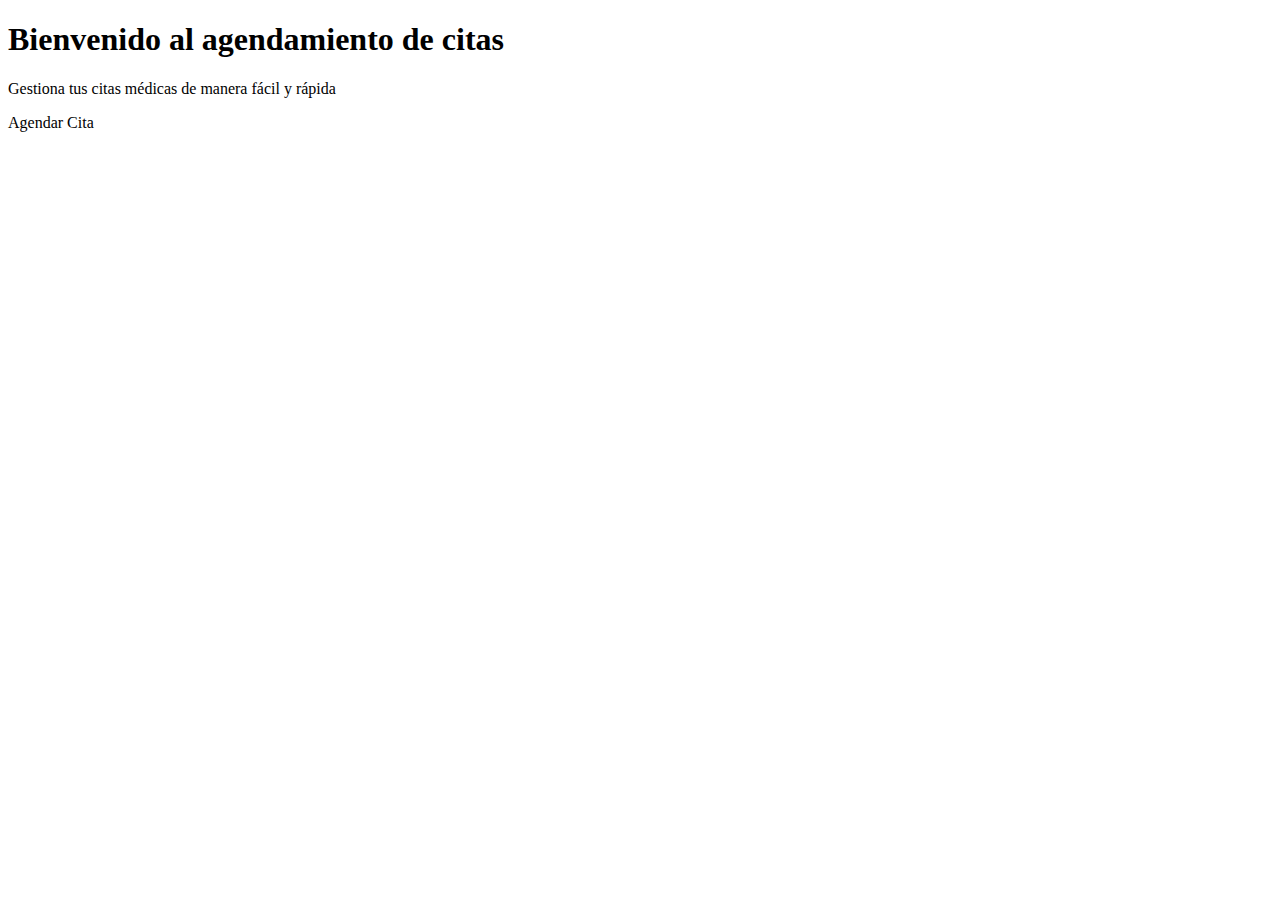
<file: src/main/resources/templates/index.html>
<!DOCTYPE html>
<html xmlns:th="http://www.thymeleaf.org">
<head>
    <meta charset="UTF-8">
    <title>Bienvenido - PaginaCitasWEB</title>
    <link rel="stylesheet" th:href="@{/css/styles.css}">
</head>
<body>
    <h1>Bienvenido al agendamiento de citas</h1>
    <p>Gestiona tus citas médicas de manera fácil y rápida</p>

    <!-- Botón vuelve a ser "Agendar Cita" -->
    <a th:href="@{/login}" class="btn">Agendar Cita</a>

</body>
</html>
</file>
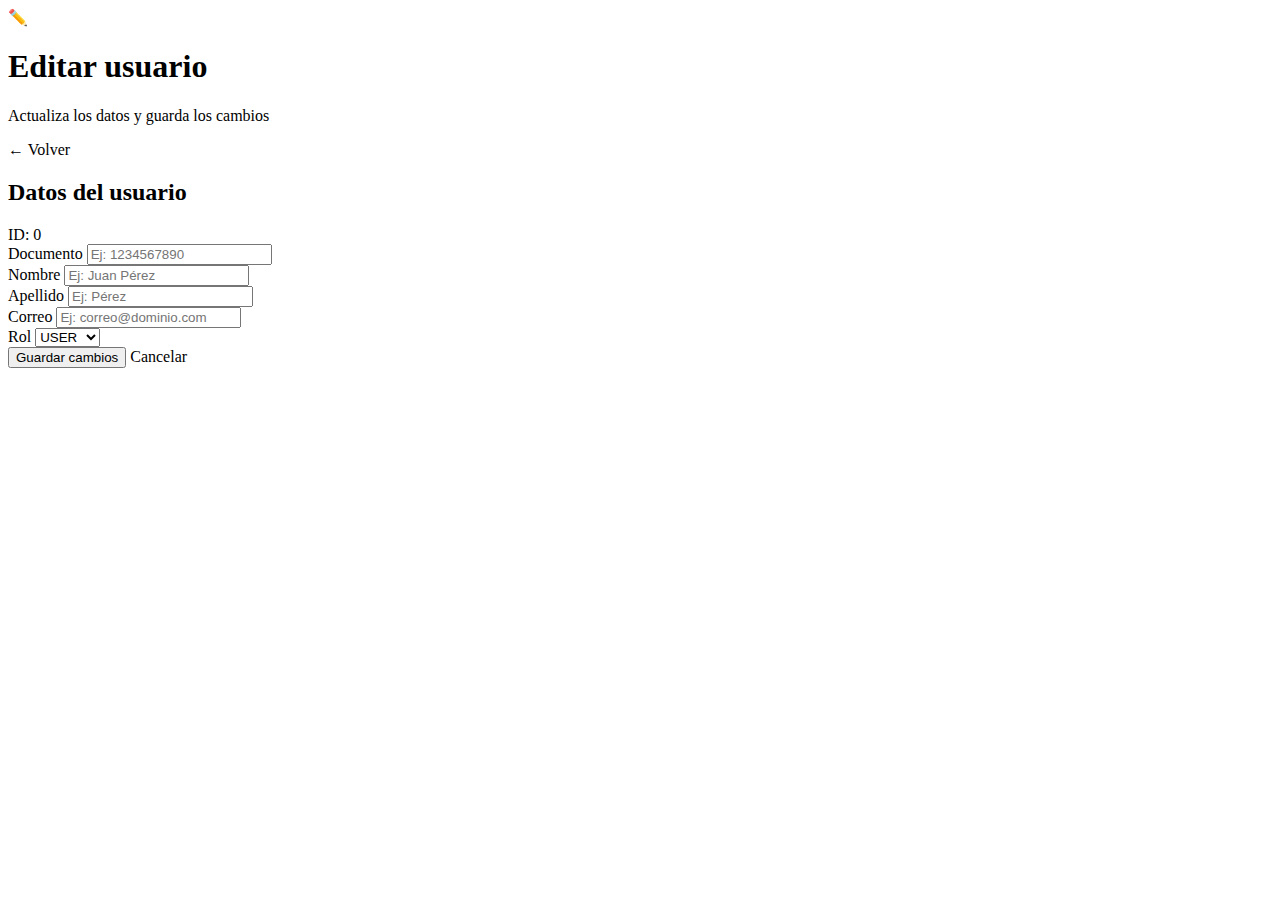
<file: src/main/resources/templates/editarusuario.html>
<!DOCTYPE html>
<html lang="es" xmlns:th="http://www.thymeleaf.org">
<head>
  <meta charset="UTF-8" />
  <meta name="viewport" content="width=device-width, initial-scale=1" />
  <title>Editar Usuario</title>

  <link rel="stylesheet" th:href="@{/css/styles-admin.css}">
  <link rel="stylesheet" th:href="@{/css/editar-usuario.css}">
</head>

<body>
  <main class="page">
    <!-- fondo decorativo -->
    <div class="bg-blur b1" aria-hidden="true"></div>
    <div class="bg-blur b2" aria-hidden="true"></div>

    <header class="topbar">
      <div class="topbar__title">
        <div class="icon">✏️</div>
        <div>
          <h1>Editar usuario</h1>
          <p>Actualiza los datos y guarda los cambios</p>
        </div>
      </div>

      <a th:href="@{/admin/usuarios}" class="btn btn--ghost">← Volver</a>
    </header>

    <section class="card card--form">
      <div class="card__head">
        <h2>Datos del usuario</h2>
        <span class="chip" th:text="'ID: ' + ${usuarioId}">ID: 0</span>
      </div>

      <form class="form"
            th:action="@{'/admin/usuarios/editar/' + ${usuarioId}}"
            th:object="${usuarioEditDTO}"
            method="post">
            

        <div class="grid">
          <div class="field">
            <label>Documento</label>
            <input type="text" th:field="*{documento}" required placeholder="Ej: 1234567890">
          </div>

          <div class="field">
            <label>Nombre</label>
            <input type="text" th:field="*{nombre}" required placeholder="Ej: Juan Pérez">
          </div>

          <div class="field">
             <label>Apellido</label>
             <input type="text" th:field="*{apellido}"required placeholder="Ej: Pérez">
        </div>

          <div class="field">
            <label>Correo</label>
            <input type="email" th:field="*{correo}" required placeholder="Ej: correo@dominio.com">
          </div>

          <div class="field">
            <label>Rol</label>
            <select th:field="*{rol}">
              <option value="USER">USER</option>
              <option value="ADMIN">ADMIN</option>
            </select>
          </div>
        </div>

        <div class="form-actions">
          <button type="submit" class="btn btn--primary">Guardar cambios</button>
          <a th:href="@{/admin/usuarios}" class="btn btn--soft">Cancelar</a>
        </div>
      </form>
    </section>
  </main>
</body>
</html>
</file>
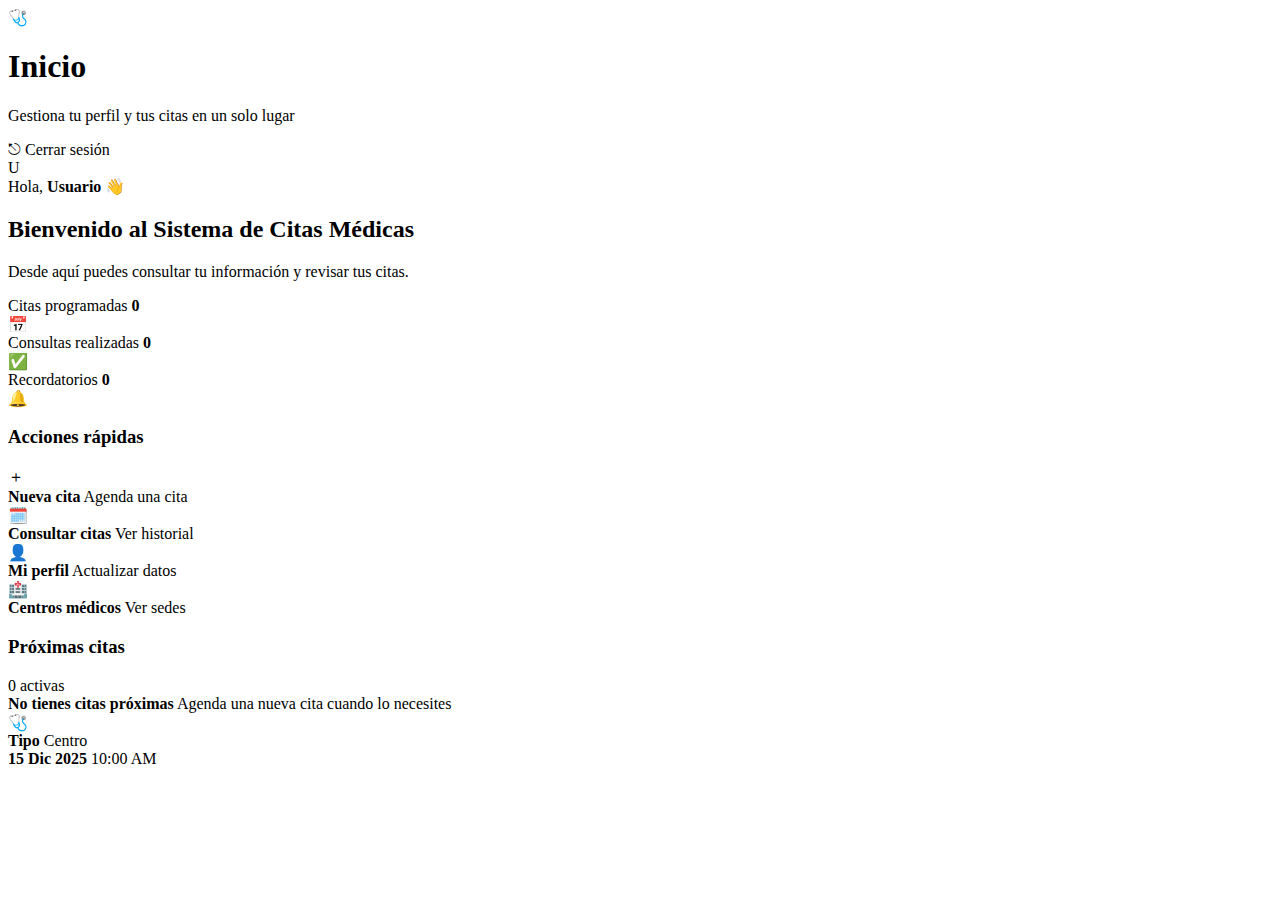
<file: src/main/resources/templates/home.html>
<!DOCTYPE html>
<html lang="es" xmlns:th="http://www.thymeleaf.org">
<head>
  <meta charset="UTF-8" />
  <meta name="viewport" content="width=device-width, initial-scale=1" />
  <title>Inicio</title>

  <link rel="stylesheet" th:href="@{/css/home-dashboard.css}">
</head>

<body>
  <main class="dash">
    <!-- blobs -->
    <div class="blob blob--a" aria-hidden="true"></div>
    <div class="blob blob--b" aria-hidden="true"></div>
    <div class="blob blob--c" aria-hidden="true"></div>

    <!-- Topbar -->
    <header class="topbar">
      <div class="topbar__left">
        <div class="brandIcon" aria-hidden="true">🩺</div>
        <div class="brandText">
          <h1>Inicio</h1>
          <p>Gestiona tu perfil y tus citas en un solo lugar</p>
        </div>
      </div>

      <a th:href="@{/logout}" class="btn btn--danger">
        <span class="btn__icon" aria-hidden="true">⎋</span>
        Cerrar sesión
      </a>
    </header>

    <!-- Content -->
    <section class="container">

      <!-- Hero -->
      <div class="hero">
        <div class="hero__avatar" aria-hidden="true">
          <span th:text="${#strings.substring(session.usuarioNombre,0,1)}">U</span>
        </div>

        <div class="hero__text">
          <div class="hero__hello">
            Hola, <b th:text="${session.usuarioNombre}">Usuario</b> 👋
          </div>
          <h2>Bienvenido al Sistema de Citas Médicas</h2>
          <p>Desde aquí puedes consultar tu información y revisar tus citas.</p>
        </div>
      </div>

      <!-- Stats -->
      <div class="stats">
        <div class="stat">
          <div class="stat__meta">
            <span>Citas programadas</span>
            <b th:text="${citasProgramadas}">0</b>
          </div>
          <div class="stat__icon stat__icon--blue" aria-hidden="true">📅</div>
        </div>

        <div class="stat">
          <div class="stat__meta">
            <span>Consultas realizadas</span>
            <b th:text="${consultasRealizadas}">0</b>
          </div>
          <div class="stat__icon stat__icon--green" aria-hidden="true">✅</div>
        </div>

        <div class="stat">
          <div class="stat__meta">
            <span>Recordatorios</span>
            <b th:text="${recordatorios}">0</b>
          </div>
          <div class="stat__icon stat__icon--purple" aria-hidden="true">🔔</div>
        </div>
      </div>

      <!-- Grid bottom -->
      <div class="grid">
        <!-- Quick actions -->
        <section class="panel">
          <div class="panel__head">
            <h3>Acciones rápidas</h3>
          </div>

          <div class="actions">
  <a th:href="@{/usuario/citas/disponibles}" class="actionCard">
    <div class="actionIcon actionIcon--blue" aria-hidden="true">＋</div>
    <div class="actionText">
      <b>Nueva cita</b>
      <span>Agenda una cita</span>
    </div>
  </a>

  <a th:href="@{/usuario/citas/historial}" class="actionCard">
    <div class="actionIcon actionIcon--purple" aria-hidden="true">🗓️</div>
    <div class="actionText">
      <b>Consultar citas</b>
      <span>Ver historial</span>
    </div>
  </a>

  <a th:href="@{/usuario/perfil}" class="actionCard">
    <div class="actionIcon actionIcon--teal" aria-hidden="true">👤</div>
    <div class="actionText">
      <b>Mi perfil</b>
      <span>Actualizar datos</span>
    </div>
  </a>

  <a th:href="@{/usuario/citas/centros}" class="actionCard">
    <div class="actionIcon actionIcon--orange" aria-hidden="true">🏥</div>
    <div class="actionText">
      <b>Centros médicos</b>
      <span>Ver sedes</span>
    </div>
  </a>
</div>

        </section>

        <!-- Next appointments (dummy UI) -->
        <section class="panel panel--right">
  <div class="panel__head panel__head--row">
    <h3>Próximas citas</h3>
    <span class="pill" th:text="${#lists.size(proximasCitas)} + ' activas'">0 activas</span>
  </div>

  <div class="apptList" th:if="${#lists.isEmpty(proximasCitas)}">
    <div class="appt">
      <div class="appt__info">
        <b>No tienes citas próximas</b>
        <span>Agenda una nueva cita cuando lo necesites</span>
      </div>
    </div>
  </div>

  <div class="apptList" th:if="${!#lists.isEmpty(proximasCitas)}">
    <div class="appt" th:each="c : ${proximasCitas}">
      <div class="appt__icon" aria-hidden="true">🩺</div>

      <div class="appt__info">
        <b th:text="${c.tipo}">Tipo</b>
        <span th:text="${c.centroMedico}">Centro</span>
      </div>

      <div class="appt__date">
        <b th:text="${#temporals.format(c.fechaHora,'dd MMM yyyy')}">15 Dic 2025</b>
        <span th:text="${#temporals.format(c.fechaHora,'hh:mm a')}">10:00 AM</span>
      </div>
    </div>
  </div>
</section>
  </main>
</body>
</html>
</file>
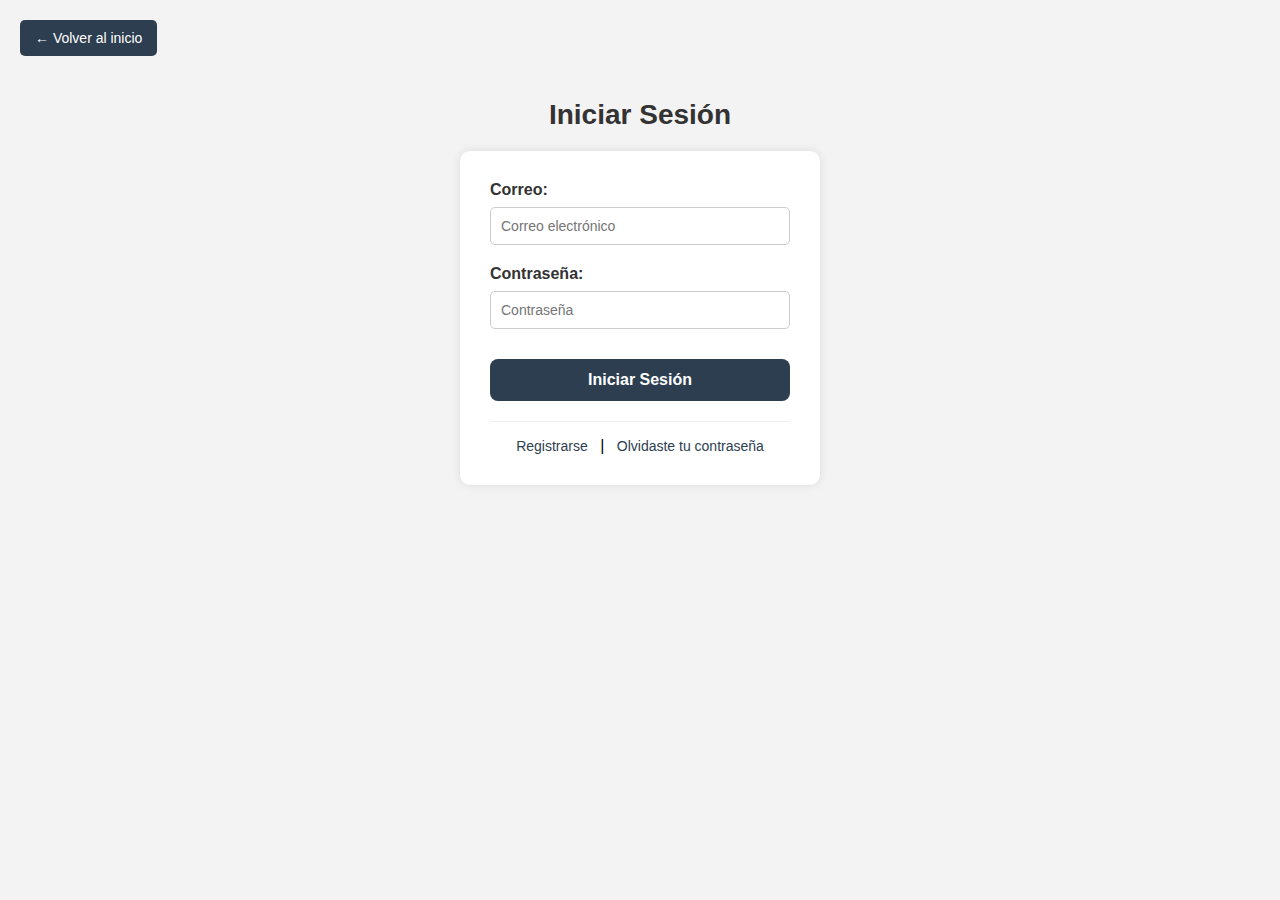
<file: src/main/resources/templates/login.html>
<!DOCTYPE html>
<html xmlns:th="http://www.thymeleaf.org">
<head>
    <meta charset="UTF-8">
    <title>Iniciar Sesión - PaginaCitasWEB</title>
    <style>
        body {
            font-family: Arial, sans-serif;
            background-color: #f3f3f3;
            text-align: center;
            padding-top: 80px;
            margin: 0;
            position: relative;
        }
        h1 {
            color: #333;
            font-size: 28px;
            margin-bottom: 20px;
        }
        form {
            background-color: #fff;
            padding: 30px;
            display: inline-block;
            border-radius: 10px;
            box-shadow: 0 0 10px rgba(0,0,0,0.1);
            width: 300px;
        }
        .form-group {
            margin-bottom: 20px;
            text-align: left;
        }
        label {
            display: block;
            margin-bottom: 8px;
            font-weight: bold;
            color: #333;
        }
        input {
            width: 100%;
            padding: 10px;
            border-radius: 5px;
            border: 1px solid #ccc;
            box-sizing: border-box;
            font-size: 14px;
        }
        input:focus {
            outline: none;
            border-color: #2c3e50;
            box-shadow: 0 0 5px rgba(44, 62, 80, 0.3);
        }
        .btn {
            margin-top: 10px;
            width: 100%;
            background-color: #2c3e50;
            color: white;
            padding: 12px;
            border: none;
            border-radius: 8px;
            cursor: pointer;
            font-size: 16px;
            transition: 0.3s;
            font-weight: bold;
        }
        .btn:hover {
            background-color: #1a252f;
        }
        .error {
            color: red;
            margin-top: 15px;
            margin-bottom: 15px;
        }
        .links {
            margin-top: 20px;
            padding-top: 15px;
            border-top: 1px solid #eee;
        }
        .links a {
            margin: 0 8px;
            color: #2c3e50;
            text-decoration: none;
            font-size: 14px;
        }
        .links a:hover {
            text-decoration: underline;
            color: #1a252f;
        }
        .back-btn {
            position: absolute;
            top: 20px;
            left: 20px;
            background-color: #2c3e50;
            color: white;
            padding: 10px 15px;
            border: none;
            border-radius: 5px;
            cursor: pointer;
            text-decoration: none;
            display: inline-block;
            font-size: 14px;
            transition: 0.3s;
        }
        .back-btn:hover {
            background-color: #1a252f;
        }
    </style>
</head>
<body>

    <!-- Botón Volver al inicio en la esquina superior izquierda -->
    <a th:href="@{/}" class="back-btn">← Volver al inicio</a>

    <h1>Iniciar Sesión</h1>

    <!-- Mostrar mensaje de error si existe -->
    <p th:if="${error}" th:text="${error}" class="error"></p>

    <!-- Formulario de login -->
    <form th:action="@{/login}" method="post">
        <div class="form-group">
            <label for="correo">Correo:</label>
            <input type="email" id="correo" name="correo" placeholder="Correo electrónico" required>
        </div>

        <div class="form-group">
            <label for="contrasena">Contraseña:</label>
            <input type="password" id="contrasena" name="contrasena" placeholder="Contraseña" required>
        </div>

        <button type="submit" class="btn">Iniciar Sesión</button>
        
        <div class="links">
            <a th:href="@{/registro}">Registrarse</a> |
            <a th:href="@{/reset-password}">Olvidaste tu contraseña</a>
        </div>
    </form>

</body>
</html>
</file>
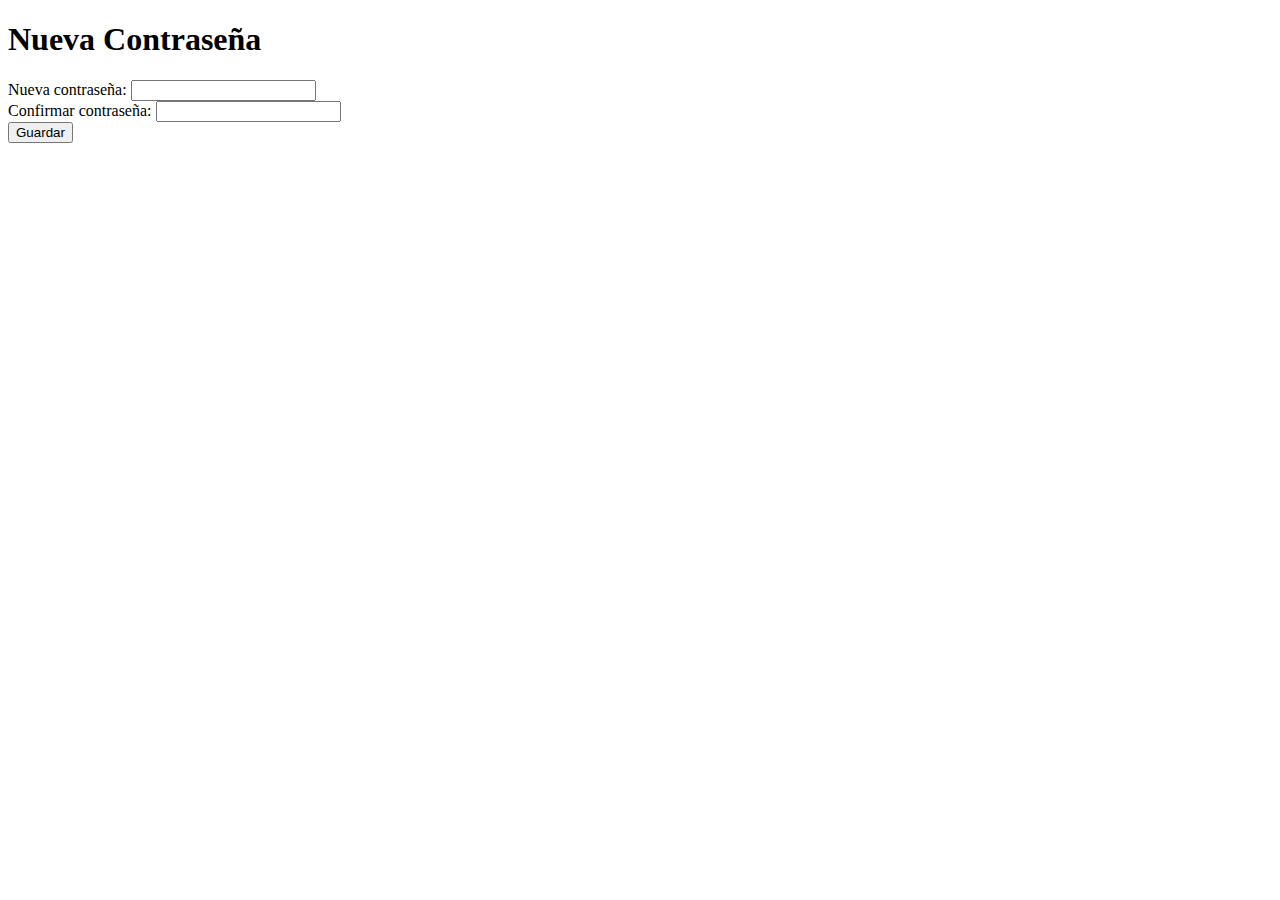
<file: src/main/resources/templates/nueva-contrasena.html>
<!DOCTYPE html>
<html xmlns:th="http://www.thymeleaf.org">
<head>
    <title>Nueva Contraseña</title>
</head>
<body>
    <h1>Nueva Contraseña</h1>

    <form th:action="@{/reset-password/update}" method="post">
        <input type="hidden" name="correo" th:value="${correo}">
        <label>Nueva contraseña:</label>
        <input type="password" name="contrasena" required><br>

        <label>Confirmar contraseña:</label>
        <input type="password" name="confirmarContrasena" required><br>

        <button type="submit">Guardar</button>
    </form>

    <p th:if="${error}" style="color:red" th:text="${error}"></p>
    <p th:if="${mensaje}" style="color:green" th:text="${mensaje}"></p>
</body>
</html>
</file>
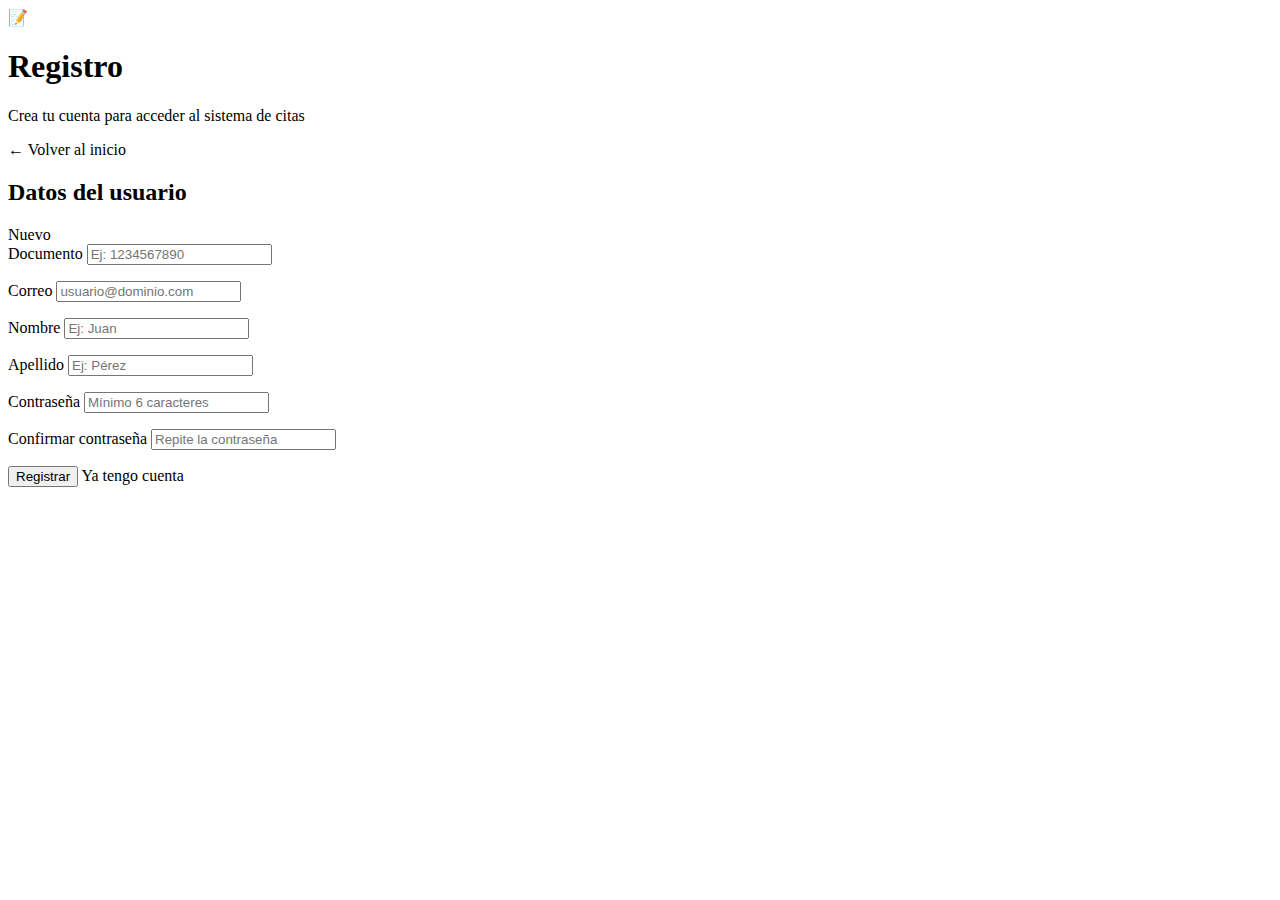
<file: src/main/resources/templates/registro.html>
<!DOCTYPE html>
<html lang="es" xmlns:th="http://www.thymeleaf.org">
<head>
  <meta charset="UTF-8" />
  <meta name="viewport" content="width=device-width, initial-scale=1" />
  <title>Registro de Usuario</title>

  <!-- base del proyecto -->
  <link rel="stylesheet" th:href="@{/css/styles-admin.css}">
  <!-- estilos SOLO de registro -->
  <link rel="stylesheet" th:href="@{/css/registro.css}">
</head>

<body>
  <main class="page page--auth">
    <!-- fondo decorativo -->
    <div class="bg-blur b1" aria-hidden="true"></div>
    <div class="bg-blur b2" aria-hidden="true"></div>

    <header class="topbar topbar--auth">
      <div class="topbar__title">
        <div class="icon">📝</div>
        <div>
          <h1>Registro</h1>
          <p>Crea tu cuenta para acceder al sistema de citas</p>
        </div>
      </div>

      <a th:href="@{/login}" class="btn btn--ghost">← Volver al inicio</a>
    </header>

    <section class="card card--form card--auth">
      <div class="card__head">
        <h2>Datos del usuario</h2>
        <span class="chip">Nuevo</span>
      </div>

      <form class="form"
            th:action="@{/registrar}"
            th:object="${usuarioDTO}"
            method="post"
            id="registroForm"
            novalidate>

        <div class="grid grid--2">
          <div class="field">
            <label for="documento">Documento</label>
            <input type="text" th:field="*{documento}" id="documento" placeholder="Ej: 1234567890" required>
            <p class="error" id="errorDocumento"
               th:if="${#fields.hasErrors('documento')}" th:errors="*{documento}"></p>
          </div>

          <div class="field">
            <label for="correo">Correo</label>
            <input type="email" th:field="*{correo}" id="correo" placeholder="usuario@dominio.com" required>
            <p class="error" id="errorCorreo"
               th:if="${#fields.hasErrors('correo')}" th:errors="*{correo}"></p>
          </div>

          <div class="field">
            <label for="nombre">Nombre</label>
            <input type="text" th:field="*{nombre}" id="nombre" placeholder="Ej: Juan" required>
            <p class="error" th:if="${#fields.hasErrors('nombre')}" th:errors="*{nombre}"></p>
          </div>

          <div class="field">
            <label for="apellido">Apellido</label>
            <input type="text" th:field="*{apellido}" id="apellido" placeholder="Ej: Pérez" required>
            <p class="error" th:if="${#fields.hasErrors('apellido')}" th:errors="*{apellido}"></p>
          </div>

          <div class="field">
            <label for="contrasena">Contraseña</label>
            <input type="password" th:field="*{contrasena}" id="contrasena" placeholder="Mínimo 6 caracteres" required>
            <p class="error" th:if="${#fields.hasErrors('contrasena')}" th:errors="*{contrasena}"></p>
          </div>

          <div class="field">
            <label for="confirmarContrasena">Confirmar contraseña</label>
            <input type="password" th:field="*{confirmarContrasena}" id="confirmarContrasena" placeholder="Repite la contraseña" required>
            <p class="error" th:if="${#fields.hasErrors('confirmarContrasena')}" th:errors="*{confirmarContrasena}"></p>
          </div>
        </div>

        <div class="form-actions form-actions--bottom">
          <button type="submit" class="btn btn--primary">Registrar</button>
          <a th:href="@{/login}" class="btn btn--soft">Ya tengo cuenta</a>
        </div>

        <div th:if="${mensaje}" class="alert alert--ok" th:text="${mensaje}"></div>
      </form>
    </section>
  </main>

  <script>
    const formulario = document.getElementById('registroForm');
    const documentoInput = document.getElementById('documento');
    const correoInput = document.getElementById('correo');
    const errorCorreo = document.getElementById('errorCorreo');
    const contrasenaInput = document.getElementById('contrasena');
    const confirmarContrasenaInput = document.getElementById('confirmarContrasena');
    const nombreInput = document.getElementById('nombre');
    const apellidoInput = document.getElementById('apellido');

    // Documento: solo números
    documentoInput.addEventListener('input', function() {
      this.value = this.value.replace(/\D/g, '');
    });

    // Correo: validación en tiempo real
    correoInput.addEventListener('input', function() {
      const regex = /^[^\s@]+@[^\s@]+\.[^\s@]+$/;
      if (!regex.test(this.value)) {
        errorCorreo.textContent = "El correo debe tener un formato válido (ej: usuario@dominio.com)";
      } else {
        errorCorreo.textContent = "";
      }
    });

    // Validación antes de enviar
    formulario.addEventListener('submit', function(e) {
      if (!documentoInput.value || !nombreInput.value || !correoInput.value || !apellidoInput.value ||
          !contrasenaInput.value || !confirmarContrasenaInput.value) {
        alert("Todos los campos deben ser diligenciados completamente.");
        e.preventDefault();
        return;
      }

      if (contrasenaInput.value !== confirmarContrasenaInput.value) {
        alert("Las contraseñas no coinciden.");
        e.preventDefault();
        return;
      }

      const regex = /^[^\s@]+@[^\s@]+\.[^\s@]+$/;
      if (!regex.test(correoInput.value)) {
        alert("El correo no tiene un formato válido.");
        e.preventDefault();
      }
    });
  </script>
</body>
</html>
</file>
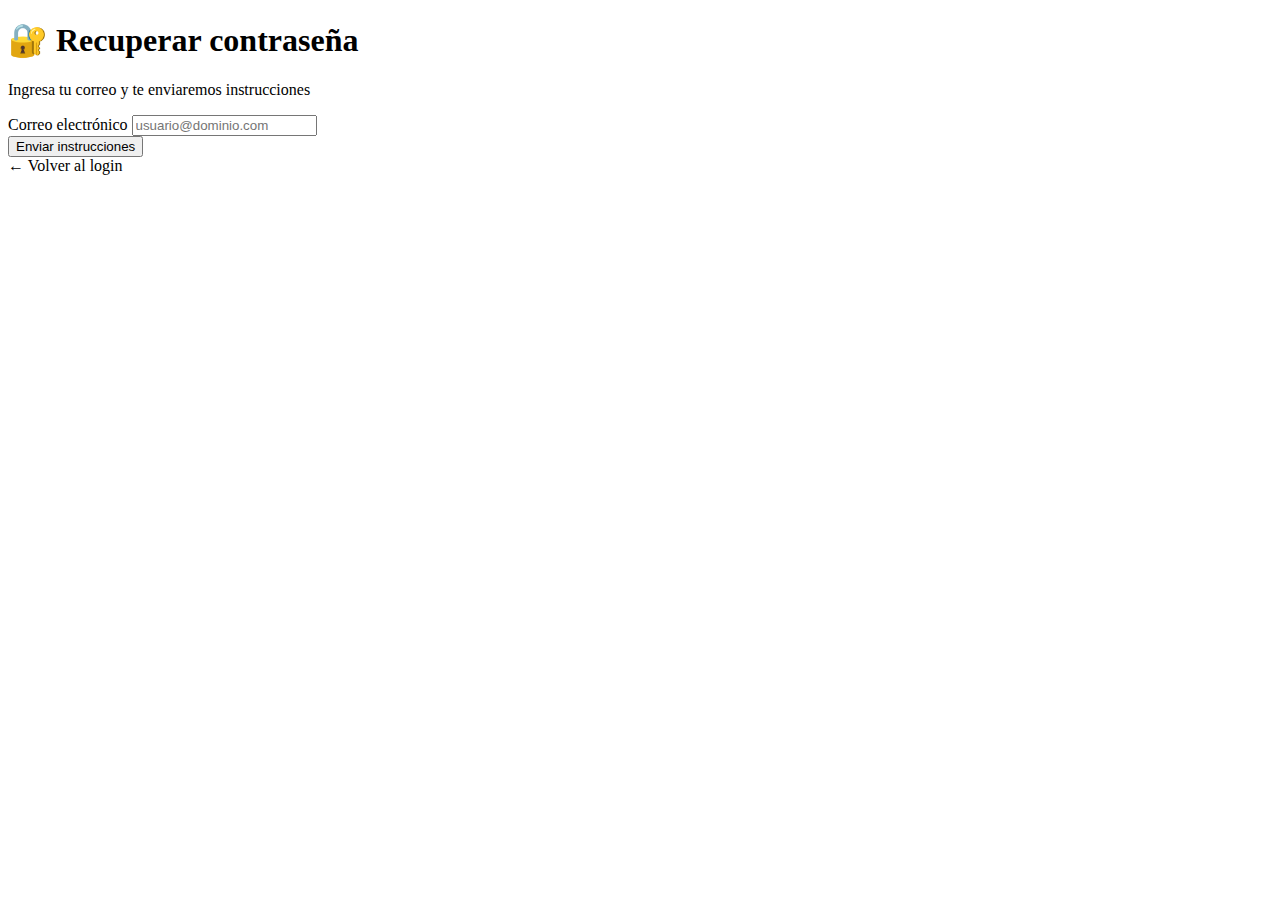
<file: src/main/resources/templates/reset-password.html>
<!DOCTYPE html>
<html lang="es" xmlns:th="http://www.thymeleaf.org">
<head>
    <meta charset="UTF-8">
    <title>Recuperar Contraseña</title>

    <!-- CSS base del proyecto -->
    <link rel="stylesheet" th:href="@{/css/styles-admin.css}">
    <!-- CSS específico -->
    <link rel="stylesheet" th:href="@{/css/reset-password.css}">
</head>
<body>

<main class="auth-page">

    <section class="card card--auth">

        <header class="card__head">
            <h1>🔐 Recuperar contraseña</h1>
            <p>Ingresa tu correo y te enviaremos instrucciones</p>
        </header>

        <!-- Mensaje de error -->
        <p class="alert alert--error" th:if="${error}" th:text="${error}"></p>

        <form class="form" th:action="@{/reset-password}" method="post">

            <div class="field">
                <label for="correo">Correo electrónico</label>
                <input
                        type="email"
                        id="correo"
                        name="correo"
                        placeholder="usuario@dominio.com"
                        required>
            </div>

            <button type="submit" class="btn btn--primary btn--full">
                Enviar instrucciones
            </button>
        </form>

        <footer class="card__footer">
            <a th:href="@{/login}" class="back-login">
    ← Volver al login
</a>
            </a>
        </footer>

    </section>

</main>

</body>
</html>
</file>
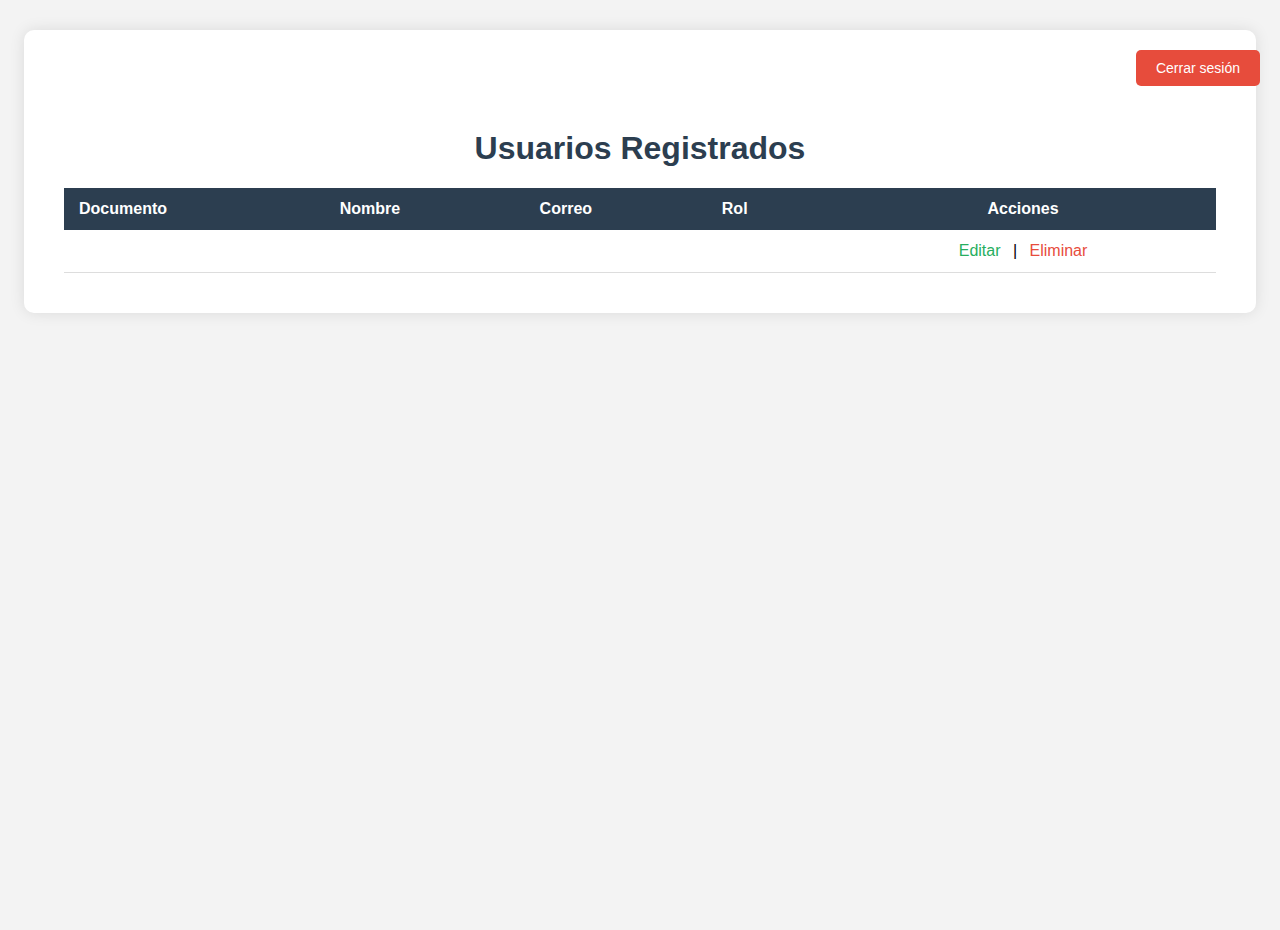
<file: src/main/resources/templates/usuarios.html>
<!DOCTYPE html>
<html xmlns:th="http://www.thymeleaf.org">
<head>
    <meta charset="UTF-8">
    <title>Usuarios Registrados</title>
    <style>
        body {
            font-family: Arial, sans-serif;
            background-color: #f3f3f3;
            margin: 0;
            padding: 0;
            position: relative;
            min-height: 100vh;
        }
        h1 {
            color: #2c3e50;
            text-align: center;
            margin-top: 60px;
            font-size: 32px;
        }
        .logout-btn {
            position: absolute;
            top: 20px;
            right: 20px;
            background-color: #e74c3c;
            color: white;
            padding: 10px 20px;
            border: none;
            border-radius: 5px;
            cursor: pointer;
            text-decoration: none;
            font-size: 14px;
            transition: 0.3s;
        }
        .logout-btn:hover {
            background-color: #c0392b;
        }
        .users-container {
            background-color: white;
            padding: 40px;
            border-radius: 10px;
            box-shadow: 0 0 15px rgba(0,0,0,0.1);
            max-width: 90%;
            margin: 0 auto;
            margin-top: 30px;
            overflow-x: auto;
        }
        table {
            width: 100%;
            border-collapse: collapse;
            margin-top: 20px;
        }
        th {
            background-color: #2c3e50;
            color: white;
            padding: 12px 15px;
            text-align: left;
            font-weight: bold;
        }
        td {
            padding: 12px 15px;
            border-bottom: 1px solid #ddd;
        }
        tr:hover {
            background-color: #f5f5f5;
        }
        .actions {
            text-align: center;
            white-space: nowrap;
        }
        .actions a {
            color: #2980b9;
            text-decoration: none;
            padding: 5px 8px;
            border-radius: 3px;
            transition: 0.3s;
        }
        .actions a:hover {
            background-color: #e8f4f8;
            text-decoration: underline;
        }
        .actions a:first-child {
            color: #27ae60;
        }
        .actions a:last-child {
            color: #e74c3c;
        }
    </style>
</head>
<body>

    <!-- Botón Cerrar sesión en la esquina superior derecha -->
    <button onclick="window.location.href='/logout'" class="logout-btn">Cerrar sesión</button>

    <div class="users-container">
        <h1>Usuarios Registrados</h1>
        
        <table>
            <thead>
                <tr>
                    <th>Documento</th>
                    <th>Nombre</th>
                    <th>Correo</th>
                    <th>Rol</th>
                    <th class="actions">Acciones</th>
                </tr>
            </thead>
            <tbody>
                <tr th:each="usuario : ${usuarios}">
                    <td th:text="${usuario.documento}"></td>
                    <td th:text="${usuario.nombre}"></td>
                    <td th:text="${usuario.correo}"></td>
                    <td th:text="${usuario.rol}"></td>
                    <td class="actions">
                        <a th:href="@{'/usuarios/editar/' + ${usuario.id}}">Editar</a>
                        |
                        <a th:href="@{'/usuarios/eliminar/' + ${usuario.id}}" 
                           onclick="return confirm('¿Desea eliminar este usuario?');">Eliminar</a>
                    </td>
                </tr>
            </tbody>
        </table>
    </div>

</body>
</html>
</file>
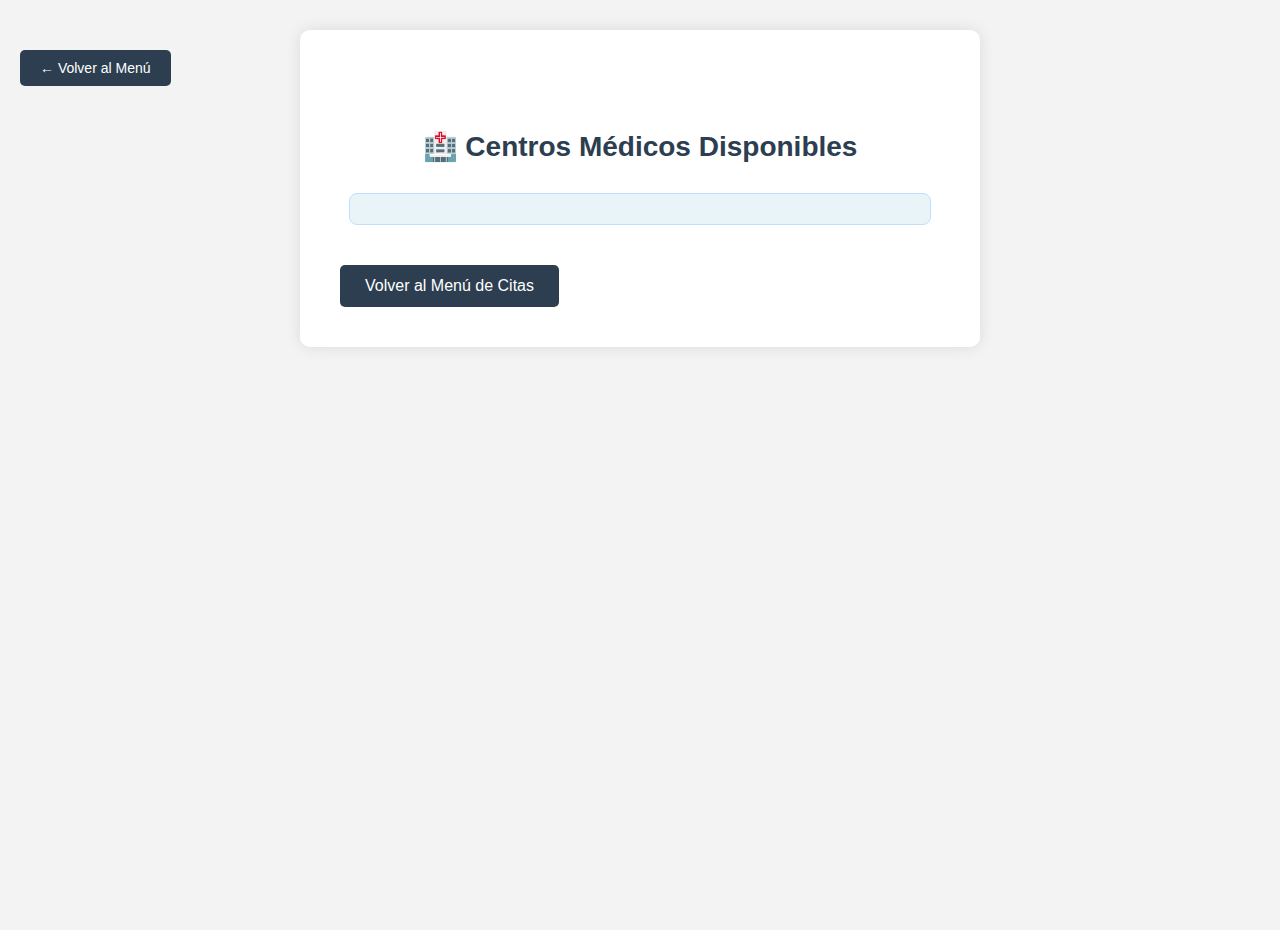
<file: src/main/resources/templates/usuario/centrosMedicos.html>
<!DOCTYPE html>
<html xmlns:th="http://www.thymeleaf.org">
<head>
    <meta charset="UTF-8">
    <title>Centros Médicos</title>
    <style>
        body {
            font-family: Arial, sans-serif;
            background-color: #f3f3f3;
            margin: 0;
            padding: 0;
            position: relative;
            min-height: 100vh;
        }
        h2 {
            color: #2c3e50;
            text-align: center;
            margin-top: 60px;
            font-size: 28px;
        }
        .back-btn {
            position: absolute;
            top: 20px;
            left: 20px;
            background-color: #2c3e50;
            color: white;
            padding: 10px 20px;
            border: none;
            border-radius: 5px;
            cursor: pointer;
            text-decoration: none;
            font-size: 14px;
            transition: 0.3s;
        }
        .back-btn:hover {
            background-color: #1a252f;
        }
        .centers-container {
            background-color: white;
            padding: 40px;
            border-radius: 10px;
            box-shadow: 0 0 15px rgba(0,0,0,0.1);
            max-width: 600px;
            margin: 0 auto;
            margin-top: 30px;
        }
        ul {
            list-style: none;
            padding: 0;
            margin: 30px 0;
        }
        li {
            background-color: #e8f4f8;
            margin: 12px auto;
            padding: 15px 20px;
            width: 90%;
            border-radius: 8px;
            border: 1px solid #bde0fe;
            color: #2c3e50;
            font-weight: 500;
            transition: 0.3s;
        }
        li:hover {
            background-color: #d4edf7;
            transform: translateY(-2px);
            box-shadow: 0 4px 8px rgba(0,0,0,0.1);
        }
        .menu-btn {
            background-color: #2c3e50;
            color: white;
            padding: 12px 25px;
            border: none;
            border-radius: 5px;
            cursor: pointer;
            text-decoration: none;
            font-size: 16px;
            transition: 0.3s;
            display: inline-block;
            margin-top: 10px;
        }
        .menu-btn:hover {
            background-color: #1a252f;
            transform: translateY(-2px);
            box-shadow: 0 4px 8px rgba(0,0,0,0.1);
        }
    </style>
</head>
<body>

    <!-- Botón Volver al Menú en la esquina superior izquierda -->
    <a href="/usuario/citas" class="back-btn">← Volver al Menú</a>

    <div class="centers-container">
        <h2>🏥 Centros Médicos Disponibles</h2>

        <ul>
            <li th:each="centro : ${centros}" th:text="${centro}"></li>
        </ul>

        <a href="/usuario/citas" class="menu-btn">Volver al Menú de Citas</a>
    </div>

</body>
</html>
</file>
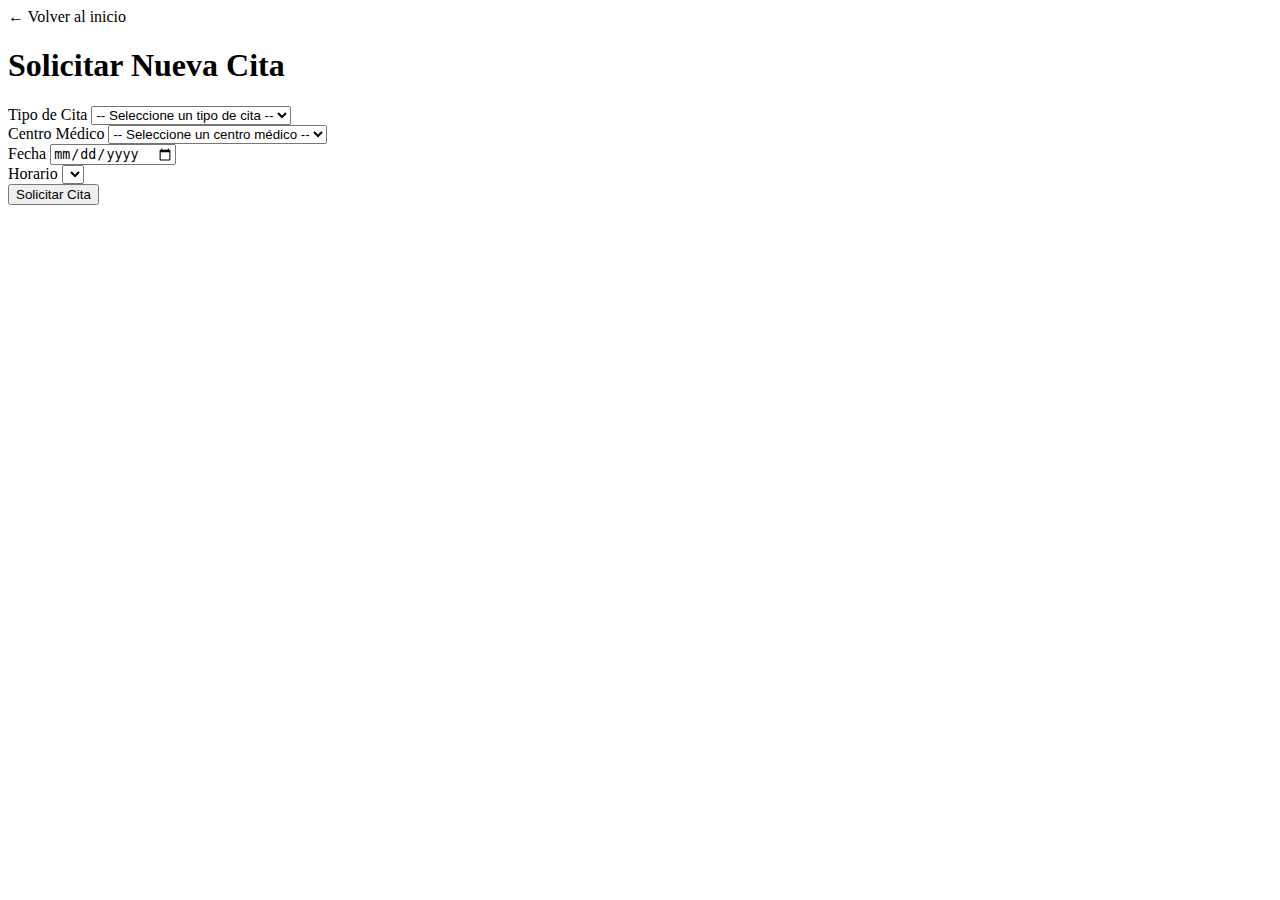
<file: src/main/resources/templates/usuario/citasDisponibles.html>
<!DOCTYPE html>
<html lang="es" xmlns:th="http://www.thymeleaf.org">
<head>
  <meta charset="UTF-8">
  <title>Solicitar Nueva Cita</title>

  <link rel="stylesheet" th:href="@{/css/styles-user.css}">
  <link rel="stylesheet" th:href="@{/css/citas-disponibles.css}">
</head>
<body>

  <!-- Volver al dashboard -->
  <a th:href="@{/home}" class="back-btn">← Volver al inicio</a>

  <div class="appointment-container">
    <h1>Solicitar Nueva Cita</h1>

    <div th:if="${mensaje}" class="mensaje" th:text="${mensaje}"></div>
    <div th:if="${error}" class="error" th:text="${error}"></div>

    <form th:action="@{/usuario/citas/solicitar}" method="post">

      <div class="form-group">
        <label for="tipoCita">Tipo de Cita</label>
        <select id="tipoCita" name="tipoCita" onchange="mostrarCalendario()" required>
          <option value="">-- Seleccione un tipo de cita --</option>
          <option th:each="tipo : ${tiposCita}"
                  th:value="${tipo}"
                  th:text="${tipo}">
          </option>
        </select>
      </div>

      <div class="form-group">
        <label for="centroMedico">Centro Médico</label>
       <select id="centroMedico" name="centroMedico" required>
  <option value="">-- Seleccione un centro médico --</option>
  <option th:each="c : ${centros}" th:value="${c}" th:text="${c}"></option>
</select>

      </div>

      <div id="fechaContainer" class="form-group">
        <label for="fechaCita">Fecha</label>
        <input type="date" id="fechaCita" name="fechaCita" onchange="cargarHorarios()" required>
      </div>

      <div id="horarioContainer" class="form-group">
        <label for="horario">Horario</label>
        <select id="horario" name="horario" required></select>
      </div>

      <button type="submit" class="submit-btn">Solicitar Cita</button>
    </form>
  </div>

  <!-- JS original intacto -->
  <script>
    function mostrarCalendario() {
      const tipoCita = document.getElementById('tipoCita').value;
      document.getElementById('fechaContainer').style.display = tipoCita ? 'block' : 'none';
      document.getElementById('horarioContainer').style.display = 'none';
    }

    function cargarHorarios() {
      const fecha = document.getElementById('fechaCita').value;
      const tipo = document.getElementById('tipoCita').value;
      const horarioSelect = document.getElementById('horario');
      const horarioContainer = document.getElementById('horarioContainer');

      if (!fecha || !tipo) return;

      horarioSelect.innerHTML = '';

      fetch(`/usuario/citas/horarios?tipoCita=${tipo}&fecha=${fecha}`)
        .then(res => res.json())
        .then(data => {
          if (data.length === 0) {
            horarioSelect.innerHTML = '<option>No hay horarios disponibles</option>';
          } else {
            horarioSelect.innerHTML = '<option value="">-- Seleccione un horario --</option>';
            data.forEach(h => {
              const opt = document.createElement('option');
              opt.value = h;
              opt.textContent = h;
              horarioSelect.appendChild(opt);
            });
          }
          horarioContainer.style.display = 'block';
        });
    }

    window.addEventListener('load', () => {
      document.getElementById('fechaCita')
        .setAttribute('min', new Date().toISOString().split('T')[0]);
    });
  </script>

</body>
</html>
</file>
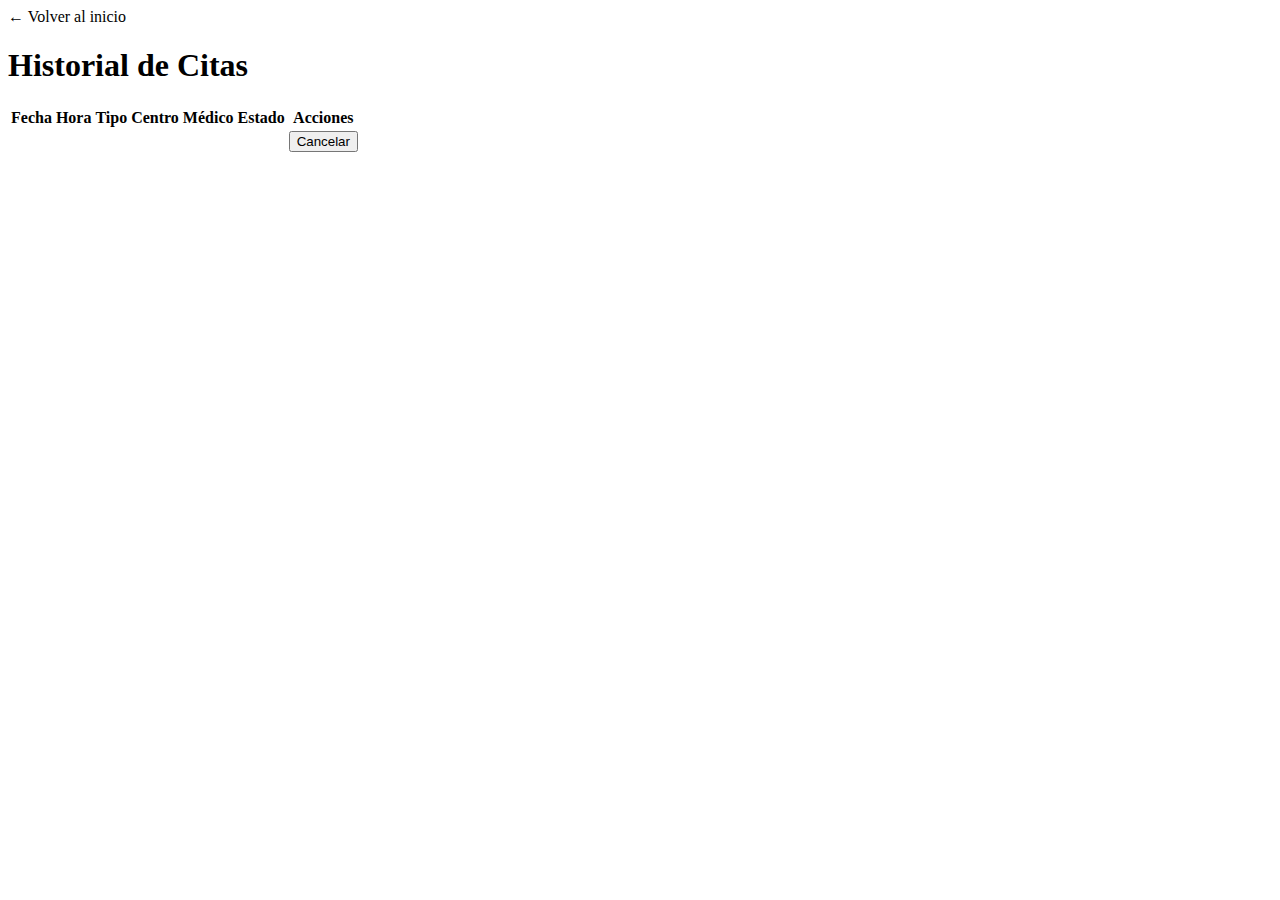
<file: src/main/resources/templates/usuario/historialCitas.html>
<!DOCTYPE html>
<html lang="es" xmlns:th="http://www.thymeleaf.org">
<head>
  <meta charset="UTF-8">
  <title>Historial de Citas</title>

  <link rel="stylesheet" th:href="@{/css/styles-user.css}">
  <link rel="stylesheet" th:href="@{/css/historial-citas.css}">
</head>
<body>

  <a th:href="@{/home}" class="back-btn">← Volver al inicio</a>

  <h1>Historial de Citas</h1>

  <div th:if="${mensaje}" class="mensaje" th:text="${mensaje}"></div>
  <div th:if="${error}" class="error" th:text="${error}"></div>

  <div class="table-wrap">
    <table>
      <thead>
        <tr>
          <th>Fecha</th>
          <th>Hora</th>
          <th>Tipo</th>
          <th>Centro Médico</th>
          <th>Estado</th>
          <th>Acciones</th>
        </tr>
      </thead>
      <tbody>
        <tr th:each="cita : ${citas}">
          <td th:text="${#temporals.format(cita.fechaHora,'yyyy-MM-dd')}"></td>
          <td th:text="${#temporals.format(cita.fechaHora,'HH:mm')}"></td>
          <td th:text="${cita.tipo}"></td>
          <td th:text="${cita.centroMedico}"></td>
          <td th:text="${cita.estado}"></td>
          <td>
            <a th:href="@{'/usuario/citas/cancelar/' + ${cita.id}}"
               onclick="return confirm('¿Cancelar esta cita?');">
              <button class="btn-cancelar">Cancelar</button>
            </a>
          </td>
        </tr>
      </tbody>
    </table>
  </div>

</body>
</html>
</file>
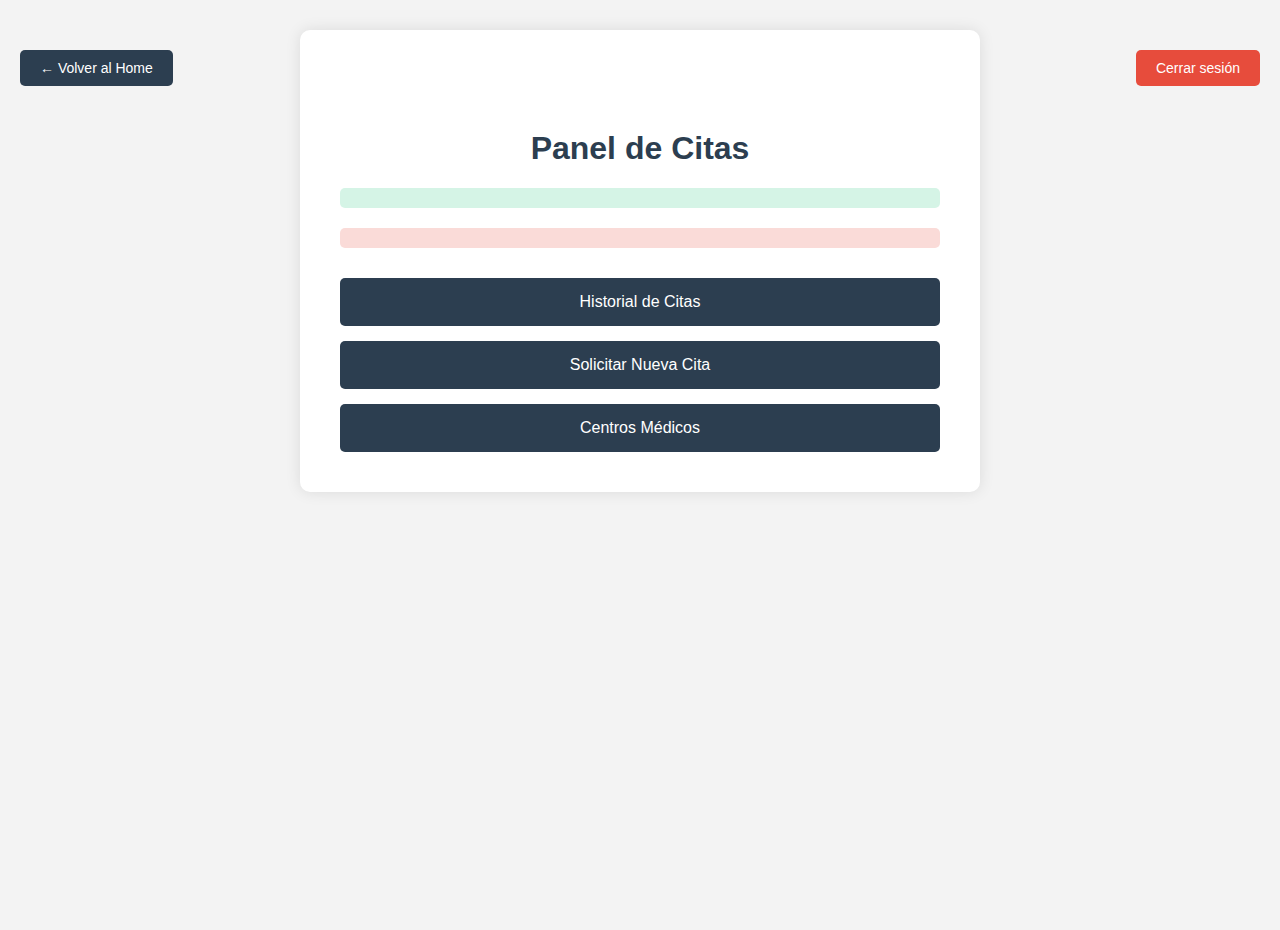
<file: src/main/resources/templates/usuario/panelCitas.html>
<!DOCTYPE html>
<html xmlns:th="http://www.thymeleaf.org">
<head>
    <meta charset="UTF-8">
    <title>Panel de Citas</title>
    <style>
        body {
            font-family: Arial, sans-serif;
            background-color: #f3f3f3;
            margin: 0;
            padding: 0;
            position: relative;
            min-height: 100vh;
        }
        h1 {
            color: #2c3e50;
            text-align: center;
            margin-top: 60px;
            font-size: 32px;
        }
        .logout-btn {
            position: absolute;
            top: 20px;
            right: 20px;
            background-color: #e74c3c;
            color: white;
            padding: 10px 20px;
            border: none;
            border-radius: 5px;
            cursor: pointer;
            text-decoration: none;
            font-size: 14px;
            transition: 0.3s;
        }
        .logout-btn:hover {
            background-color: #c0392b;
        }
        .back-btn {
            position: absolute;
            top: 20px;
            left: 20px;
            background-color: #2c3e50;
            color: white;
            padding: 10px 20px;
            border: none;
            border-radius: 5px;
            cursor: pointer;
            text-decoration: none;
            font-size: 14px;
            transition: 0.3s;
        }
        .back-btn:hover {
            background-color: #1a252f;
        }
        .panel-container {
            background-color: white;
            padding: 40px;
            border-radius: 10px;
            box-shadow: 0 0 15px rgba(0,0,0,0.1);
            max-width: 600px;
            margin: 0 auto;
            margin-top: 30px;
        }
        .nav-container {
            display: flex;
            flex-direction: column;
            gap: 15px;
            margin-top: 30px;
        }
        .nav-btn {
            background-color: #2c3e50;
            color: white;
            padding: 15px 25px;
            border: none;
            border-radius: 5px;
            cursor: pointer;
            text-decoration: none;
            font-size: 16px;
            transition: 0.3s;
            display: inline-block;
            text-align: center;
            width: 100%;
            box-sizing: border-box;
        }
        .nav-btn:hover {
            background-color: #1a252f;
            transform: translateY(-2px);
            box-shadow: 0 4px 8px rgba(0,0,0,0.1);
        }
        .mensaje {
            color: #27ae60;
            margin-bottom: 20px;
            padding: 10px;
            background-color: #d5f4e6;
            border-radius: 5px;
            text-align: center;
            font-weight: bold;
        }
        .error {
            color: #e74c3c;
            margin-bottom: 20px;
            padding: 10px;
            background-color: #fadbd8;
            border-radius: 5px;
            text-align: center;
            font-weight: bold;
        }
    </style>
</head>
<body>

    <!-- Botón Volver al Home en la esquina superior izquierda -->
    <a th:href="@{/home}" class="back-btn">← Volver al Home</a>

    <!-- Botón Cerrar sesión en la esquina superior derecha -->
    <button onclick="window.location.href='/logout'" class="logout-btn">Cerrar sesión</button>

    <div class="panel-container">
        <h1>Panel de Citas</h1>

        <!-- Mensajes flash -->
        <div th:if="${mensaje}" class="mensaje" th:text="${mensaje}"></div>
        <div th:if="${error}" class="error" th:text="${error}"></div>

        <!-- Menú de opciones como botones -->
        <div class="nav-container">
            <a th:href="@{/usuario/citas/historial}" class="nav-btn">Historial de Citas</a>
            <a th:href="@{/usuario/citas/disponibles}" class="nav-btn">Solicitar Nueva Cita</a>
            <a th:href="@{/usuario/citas/centros}" class="nav-btn">Centros Médicos</a>
        </div>
    </div>

</body>
</html>
</file>
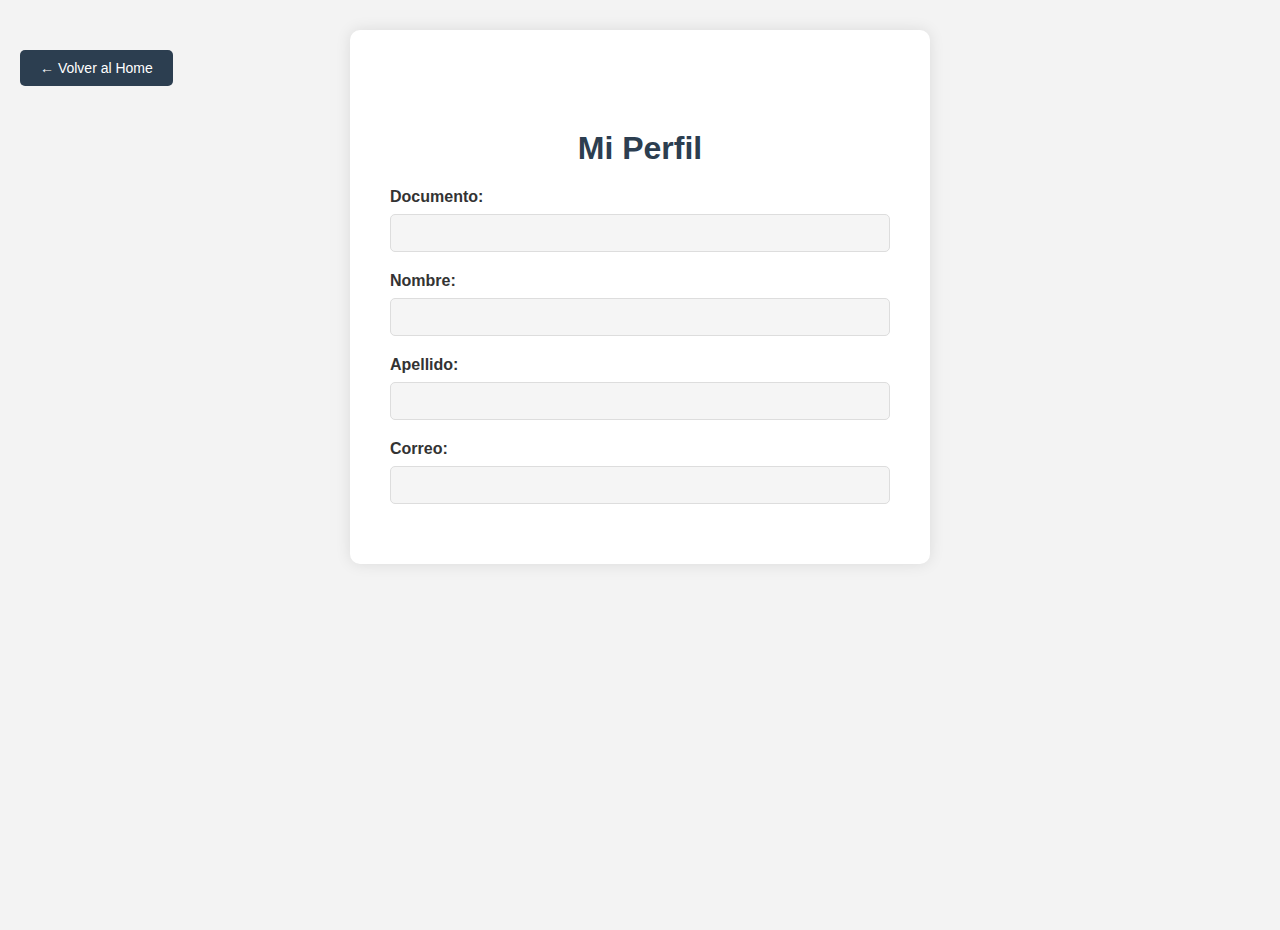
<file: src/main/resources/templates/usuario/perfil.html>
<!DOCTYPE html>
<html xmlns:th="http://www.thymeleaf.org">
<head>
    <meta charset="UTF-8">
    <title>Mi Perfil</title>
    <style>
        body {
            font-family: Arial, sans-serif;
            background-color: #f3f3f3;
            margin: 0;
            padding: 0;
            position: relative;
            min-height: 100vh;
        }
        h1 {
            color: #2c3e50;
            text-align: center;
            margin-top: 60px;
            font-size: 32px;
        }
        .back-btn {
            position: absolute;
            top: 20px;
            left: 20px;
            background-color: #2c3e50;
            color: white;
            padding: 10px 20px;
            border: none;
            border-radius: 5px;
            cursor: pointer;
            text-decoration: none;
            font-size: 14px;
            transition: 0.3s;
        }
        .back-btn:hover {
            background-color: #1a252f;
        }
        .profile-container {
            background-color: white;
            padding: 40px;
            border-radius: 10px;
            box-shadow: 0 0 15px rgba(0,0,0,0.1);
            max-width: 500px;
            margin: 0 auto;
            margin-top: 30px;
        }
        .form-group {
            margin-bottom: 20px;
            text-align: left;
        }
        label {
            display: block;
            margin-bottom: 8px;
            font-weight: bold;
            color: #333;
        }
        input {
            width: 100%;
            padding: 10px;
            border-radius: 5px;
            border: 1px solid #ddd;
            box-sizing: border-box;
            font-size: 14px;
            background-color: #f9f9f9;
            color: #555;
        }
        input:read-only {
            background-color: #f5f5f5;
            color: #777;
            cursor: not-allowed;
        }
        .field-value {
            background-color: #f5f5f5;
            padding: 10px;
            border-radius: 5px;
            border: 1px solid #ddd;
            margin-top: 5px;
            color: #555;
        }
    </style>
</head>
<body>

    <!-- Botón Volver al Home en la esquina superior izquierda -->
    <a th:href="@{/home}" class="back-btn">← Volver al Home</a>

    <div class="profile-container">
        <h1>Mi Perfil</h1>
        
        <form>
            <div class="form-group">
                <label>Documento:</label>
                <input type="text" th:value="${usuario.documento}" readonly />
            </div>

            <div class="form-group">
                <label>Nombre:</label>
                <input type="text" th:value="${usuario.nombre}" readonly />
            </div>

            <div class="form-group">
                <label>Apellido:</label>
                <input type="text" th:value="${usuario.apellido}" readonly />
            </div>

            <div class="form-group">
                <label>Correo:</label>
                <input type="text" th:value="${usuario.correo}" readonly />
            </div>
        </form>
    </div>

</body>
</html>
</file>
